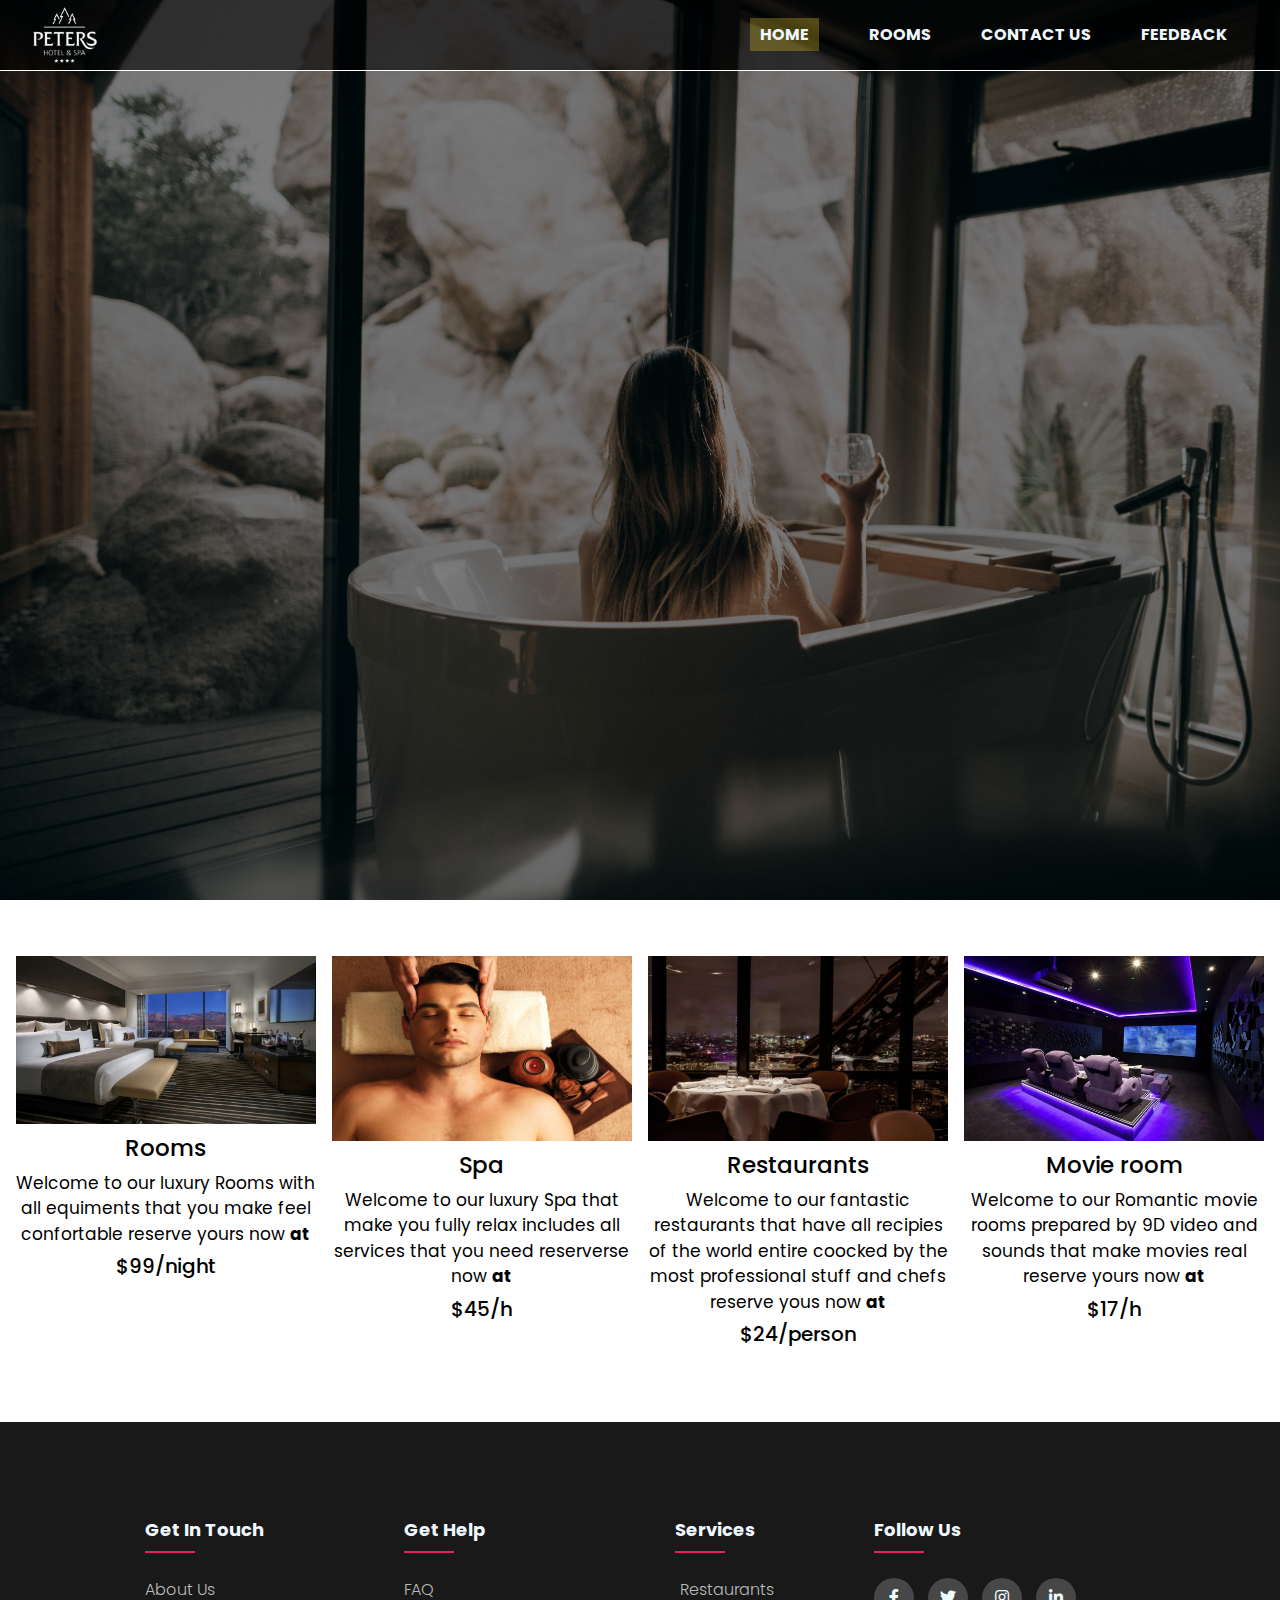
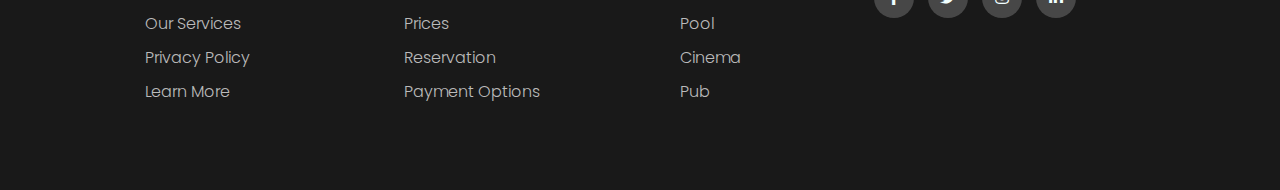
<file: hotelproject/index.html>
<!DOCTYPE html>
<html lang="en">

<head>
    <meta charset="UTF-8">
    <meta http-equiv="X-UA-Compatible" content="IE=edge">
    <meta name="viewport" content="width=device-width, initial-scale=1.0">
    <title>Peter's Hotel</title>
    <link rel="stylesheet" type="text/css" href="style.css">
    <link rel="stylesheet" type="text/css"
        href="  https://cdnjs.cloudflare.com/ajax/libs/font-awesome/5.15.1/css/all.min.css">

</head>

<body>
    <div class="hero-image">
        <div class="nav">
            <img src="images/cc.png" class="pp">
            <label for="toggle">&#9776;</label>
            <input type="checkbox" id="toggle" />
            <div class="menu">
                <a href="index.php" class="active">Home</a>
                <a href="room.php">Rooms</a>

                <a href="contact-us.php">contact us</a>
                <a href="#">feedback</a>

            </div>
        </div>
    </div>
    <div class="cards-container">
          <div class="inner-card">
              <div class="card-image-wrapper">
                <img src="images/Queen.jpg" />
              </div>
              <div class="text-wrapper">
                <h4>Rooms</h4>
                <h6>Welcome to our luxury Rooms with all equiments that you make feel confortable reserve yours now 
                    <b>at</b></h6>
                <h5>$99/night</h5>
              </div>
              
          </div>
          <div class="inner-card">
            <div class="card-image-wrapper">
              <img src="images/60.jpg" style="height: 185px; width:300px;"/>
            </div>
            <div class="text-wrapper">
              <h4>Spa</h4>
              <h6>Welcome to our luxury Spa that make you fully relax includes all services that you need reserverse now <b>at</b> </h6>
              <h5>$45/h</h5>
            </div>
            
        </div>
        <div class="inner-card">
            <div class="card-image-wrapper">
              <img src="images/restaurants-paris.jpg" style="height:185px; width:300px;"/>
            </div>
            <div class="text-wrapper">
              <h4>Restaurants</h4>
              <h6> Welcome to our fantastic restaurants that have all recipies of the world entire coocked by  the most professional stuff and chefs reserve yous now <b>at</b></h6>
              <h5>$24/person</h5>
            </div>
            
        </div>
        <div class="inner-card">
            <div class="card-image-wrapper">
              <img src="images/(1).jpg" style="height:185px; width:300px;" />
            </div>
            <div class="text-wrapper">
              <h4>Movie room</h4>
              <h6>Welcome to our Romantic movie rooms prepared by 9D video and sounds that make movies real reserve yours now <b>at</b> </h6>
              <h5>$17/h</h5>
            </div>
            
        </div>
         
            
       
    </div>  
    
    <footer class="footer">
        <div class="container">
            <div class="row">
                <div class="footer-col">
                    <h4 style="margin-left:40px ;">Get in touch</h4>
                    <ul>
                        <li><a href="#">about us</a></li>
                        <li><a href="#">our services</a></li>
                        <li><a href="#">privacy policy</a></li>
                        <li><a href="#">learn more</a></li>
                    </ul>

                </div>
                <div class="footer-col">
                    <h4 style="margin-left:40px ;">Get help</h4>
                    <ul>
                        <li><a href="#">FAQ</a></li>
                        <li><a href="#">prices</a></li>
                        <li><a href="#">reservation</a></li>
                        <li><a href="#">payment options</a></li>
                    </ul>

                </div>
                <div class="footer-col">
                    <h4 style="margin-left:35px ;">services</h4>
                    <ul>
                        <li><a href="#">Restaurants</a></li>
                        <li><a href="#">Pool</a></li>
                        <li><a href="#">Cinema</a></li>
                        <li><a href="#">Pub</a></li>
                    </ul>

                </div>
                <div class="footer-col">
                    <h4>follow us</h4>
                    <div class="social-links">
                        <a href="#"><i class="fab fa-facebook-f"></i></a>
                        <a href="#"><i class="fab fa-twitter"></i></a>
                        <a href="#"><i class="fab fa-instagram"></i></a>
                        <a href="#"><i class="fab fa-linkedin-in"></i></a>
                    </div>

                </div>
            </div>
        </div>
    </footer>
</body>

</html>
</file>
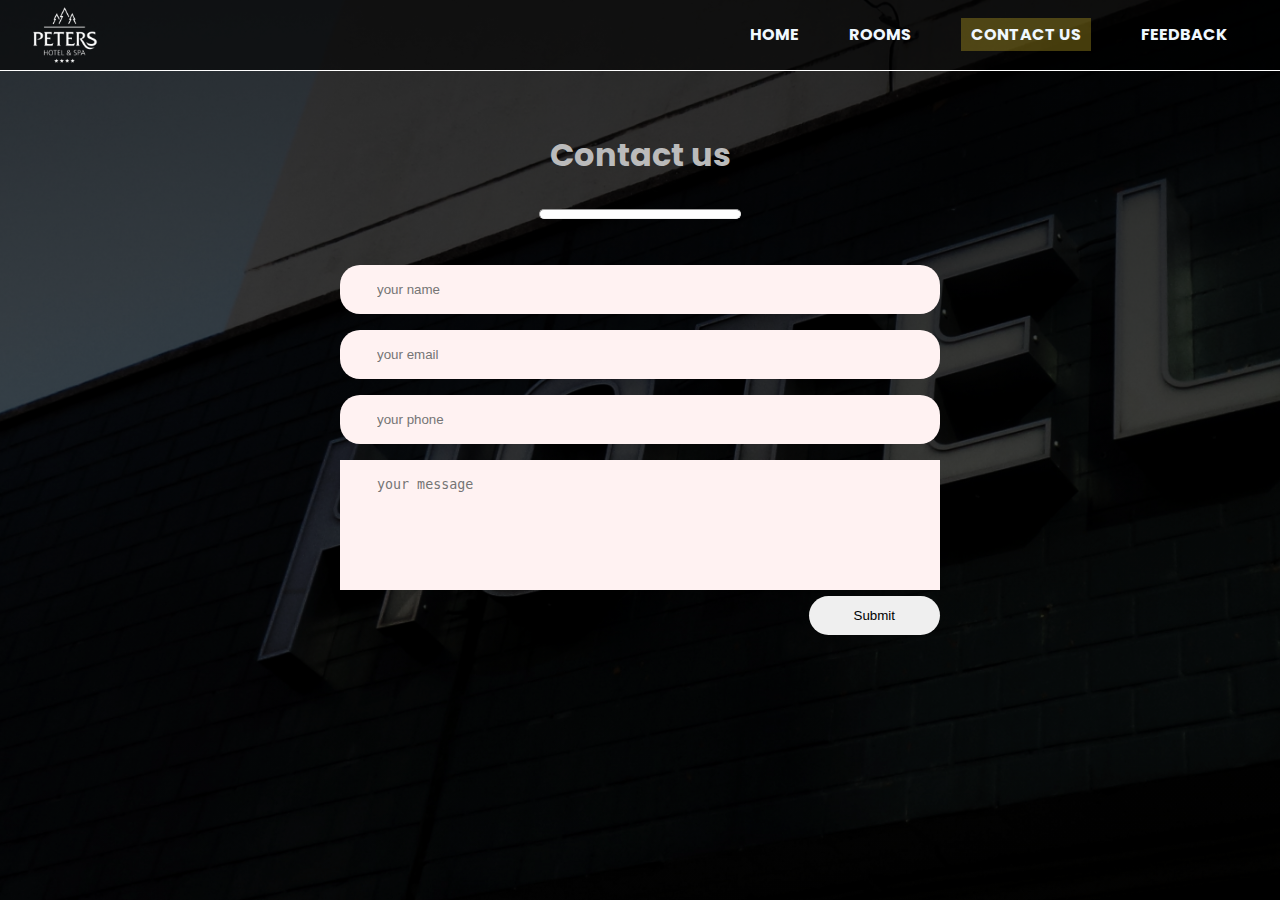
<file: hotelproject/contact-us.html>
<!DOCTYPE html>
<html lang="en">
<head>
    <meta charset="UTF-8">
    <meta http-equiv="X-UA-Compatible" content="IE=edge">
    <meta name="viewport" content="width=device-width, initial-scale=1.0">
    <title>Contact us</title>
    <link rel="stylesheet" type="text/css" href="style.css">
</head>

<body>
    
    <div class="back-contactus">
        <div class="nav">
           <img src="images/cc.png" class="pp">
            <label for="toggle">&#9776;</label>
            <input type="checkbox" id="toggle"/>
            
    <div class="menu">
        <a href="index.php" >Home</a>
        <a href="room.php">Rooms</a>
     
        <a href="contact-us.php" class="active">contact us</a>
        <a href="#">feedback</a>
     
    </div>   
    </div>
<h1 class="t1"> Contact us</h1>
<hr class="hrr" >
<form   class="contact-form"  action="contact..php" method="post">
    <input type="text" name="name" class="formtext" placeholder="your name" style="border-radius:20px ; color:black;">
    <input type="text" name="email" class="formtext" placeholder="your email"style="border-radius:20px ; color:black;">
    <input type="text" name="phone" class="formtext" placeholder="your phone"style="border-radius:20px ; color:black;">
    <textarea class="formtext"  name="message" placeholder="your message" style="height:130px; resize:none; color:black;"></textarea>
    <input type="submit" name="submit" class="formbtm" >

</form>
        </div>  

        
</body>
</html>
</file>
<file: hotelproject/style.css>
@import url('https://fonts.googleapis.com/css2?family=Poppins:wght@300;400;500;600;700&display=swap');
html,body{
    width: 100%;
    height: 100%;
    margin: 0;
    line-height: 1.5;
    font-family: 'Poppins', sans-serif;
}

.nav{
   background: rgba(0,0,0,0.6); 
 border-bottom: 1px solid white; 
 text-align:right ;
 height: 70px;
 line-height: 70px;
 position:relative;
}
a:hover{
    background: rgba(0,0,0,0.6);
    border-bottom: 2px solid rgb(238, 238, 238);
    padding: 5px;
    padding-right: 10px;
    padding-left: 10px;

    transition: .5s;
}

.menu{
    margin: 0 30px 0 0 ;
    font-family: poppins;

}
.active{
    background:rgba(230, 199, 41, 0.3);
    padding-left: 10px;
    padding-right: 10px;
    padding-top: 5px;
    padding-bottom: 5px;

    
}
.menu a{
    clear: right;
    text-decoration: none; 
    color:aliceblue;
    text-transform: uppercase;
    font-weight:bold;
    margin: 0 23px;
    line-height: 70px;

}
label{
    color: aliceblue;
    margin: 0 40px 0 0 ;
    font-size: 26px;
    line-height: 70px;
    display: none;
    width: 26px;
    float: right;
}


#toggle{
    display: none;
    
}

.pp{
    float: left;
   width: 70px;
    height: 70px;
    margin-left: 30px;
   
   
}
#welcome{
    text-align: center;
    font-family: Anton;
    text-shadow: 5px;
}
.hero-image{
    background-image: linear-gradient(rgba(0,0,0,0.5),rgba(0,0,0,0.5)),url("images/candice.jpg");
    height: 100%;
    background-position: center;
    background-repeat: no-repeat;
    background-size: cover;
    position: relative;
}
.back-contactus{
    background-image: linear-gradient(rgba(0,0,0,0.8),rgba(0,0,0,0.6)),url("images/120-.jpg");
    height: 100%;
    background-position: center;
    background-repeat: no-repeat;
    background-size: cover;
    position: relative;
}
.background{
    background-color: rgba(255, 255, 255, 0.9);
    height: 70%;
    background-position: center;
    background-repeat: no-repeat;
    background-size: cover;
  

}
.m_image{
    /* float:left ; */
    width: 250px;
    height: 210px;
margin: 20px;
margin-right: 0px;
margin-left: 12px;
margin-top: 70px;
border:2px solid  rgb(0, 0, 0);
}
.bottomofimage{
    
    float: left;
    width: 180px;
    height:210px ;
    margin-top: 70px;
    margin-left:0px;
    margin-right:0px;
    border:2px solid rgb(0, 0, 0) ;
    border-left:0px;
    
     
}
.title{
    border:0px solid ;
    margin: 3px 5px 3px 5px ;
    background-color: rgb(172, 20, 20);
    border-radius: 30px;

}
.location{
    
    font-family: poppins;
    background-image: linear-gradient(rgba(0,0,0,0.7),rgba(0,0,0,0.7)),url("115.jpg");
  position: relative;
    background-position: center;
    background-repeat: no-repeat;
    background-size: cover;
  width: 100%;
  height: 60%;
  
   
}
.footer{
    background-color: rgba(0, 0, 0, 0.9);
    margin: 0;
    padding: 0;
    padding:  70px 0;
    box-sizing: border-box;
}
.footer-col{
padding: 0 50px;
}

.footer-col h4{
    font-size: 18px;
    color: aliceblue;
    text-transform: capitalize;
    margin-bottom: 35px;
    font-weight: 500px;
    position: relative;
}
.footer-col h4::before{
    content: '';
    position: absolute;
    left:0px;
    bottom: -10px;
    background-color: #e91e63;
    height: 2px;
    box-sizing: border-box;
    width: 50px;
}
.footer-col ul li:not(:last-child){
    margin-bottom: 10px;
}
    .footer-col ul li a{
        font-size: 16px;
        text-transform: capitalize;
        color:#ffffff;
        text-decoration: none;
        font-weight: 300;
        color: #bbbbbb;
        display: block;
        transition: all 0.3s ease;
    }
    .footer-col ul li a:hover{
        color: #ffffff;
        padding-left: 10px;
        
    }
    .footer-col .social-links a{
        display: inline-block;
        height: 40px;
        width:40px;
        background-color: rgba(255, 255, 255, 0.2);
        margin-right: 10px;
        text-align: center;
        line-height: 40px;
        border-radius: 50%;
        color: azure;
        transition: 0.5s ;
    }
    .footer-col .social-links a:hover{
        color:rgb(22, 104, 176);
        background-color: #ffffff;
        transition: 0.5s;
    }
.row{
    display: flex;
   flex-wrap: wrap;
}
.container{
    max-width: 1170px;
    margin: auto;
   
}
ul{
    list-style: none;
}
.t1{
    text-align: center;
    color: #bbbbbb;
    margin-top: 60px;

}
.t1:hover{
   color: rgba(255, 239, 12, 0.5);

}
.formbtm{
    float: right;
    border: 0px;
    padding: 12px 45px;
    border-radius: 20px;
    margin-top: -10px;
    cursor: pointer;
}
.formbtm:hover{
    background:rgba(237, 233, 3, 0.5);
    border: 1px solid;
}
.hrr{
    width: 200px;
    height: 8px;
    color: gold;
    background-color: rgb(254, 254, 254);
    border-radius: 30px;
   
    margin: 30px auto;
}
.contact-form{
    max-width: 600px;
    margin: auto;
    padding: 0 10px;
    overflow: hidden;
}
.formtext{
    margin:16px 0;
    box-sizing: border-box;
    transition: 0.5s;
    width:100%;
    display: block;
    border: 0px;
    padding: 17px 37px;
    background-color: rgb(255, 242, 242);
    color: rgb(236, 236, 236);
}
.formtext:hover{
    box-shadow: #ac9a25;
}

.cards-container
{
    display: flex;
    flex-direction: row;
    justify-content: space-between;
  /*  background-color: red;*/
    margin-left: 1em;
    margin-right: 1em;
    margin-top: 3.5em;
    margin-bottom: 2.5em;
    row-gap: 0.85em;
}
.inner-card
{
    flex-basis: 24%;
}
.text-wrapper
{
    text-align: center;
}
.inner-card div h4{
    font-size: 23px;
    font-weight: 500;
    margin-bottom: 5px;
    margin-top: 0px;
}
.inner-card div h6{
    margin-top: 0px;
    font-weight: 400;
    font-size: 17px;
    margin-bottom: 4px;
}
.inner-card div h5{
    margin-top: 0px;
    font-weight: 500;
    font-size: 20px;
}
.card-image-wrapper img
{
    max-width: 100%;
    height: auto;
}
.hero3{
    background-image: linear-gradient(rgba(0,0,0,0.5),rgba(0,0,0,0.5)),url("images/door.jpg");
    height: 100%;
    background-position: center;
    background-repeat: no-repeat;
    background-size: cover;
}
.textofhero{
    
       
        top: 50%;
        left: 50%;
        transform: translate(-50%, -50%);
        color: white;
        text-align: center;
        position: absolute;
       
}
@media  screen and (max-width:768px){
    .cards-container
    {
      flex-direction: column;
    }
    .rooms-container
    {
        /* background-color: red; */
        flex-direction: column;
    }
    

}
@media  screen and (max-width: 550px){
    label{
        display: block;
    }
    
    .menu{
        text-align: center;
        width: 100%;
display: none;
    }
    .menu a{ 
        color: rgb(205, 193, 26);
       
        display: block;
        border-bottom: 1px rgb(0, 0, 0);
        margin: 0;

    }
    .menu a:hover{
        border-bottom: 1px white solid;
        padding: 5px 10px 5px 10px;
        background: rgba(0, 0, 0, 0.4);
    }
    .active{
        border-bottom: 1px white solid;
        padding: 5px 10px 5px 10px;
        background: rgba(0, 0, 0, 0.4);
    }
    
    #toggle:checked + .menu{
        display: block;
        
    }
    
}
@media(max-width:545px){
    .footer-col{
        width: 100%;
        padding: 0 15px;
        margin-bottom: 30px;
    }
}

.rooms-container
{
    display: flex;
    flex-direction: row;
    justify-content: space-around;
    align-items: center;
    margin-top: 0.25em;
    margin-bottom: 5em;
    
}

.titlee
{
    margin-top: 2.5em;
}
.titlee h1{
    color:rgb(184, 159, 18) ;
    font-weight: 700;
    text-align: center;
}

.roomm-card
{
    flex-basis: 30%;
    display: flex;
    flex-direction: row;
    justify-content: space-between;
    align-items: center;
}
.roomm-card:hover
{
    cursor: pointer;
    border: 2px solid black;
}
.room-img
{
flex-basis: 60%;
}
.right-image
{
    flex-basis: 39%;
    margin-left: 20px;
}
.reservation{
    width:auto;
    margin-bottom: 150px;
    height: 250px;
    background-color: rgba(0, 0, 0, 0.9);
}
.reservation h2{
color:#ffffff;



}
</file>
